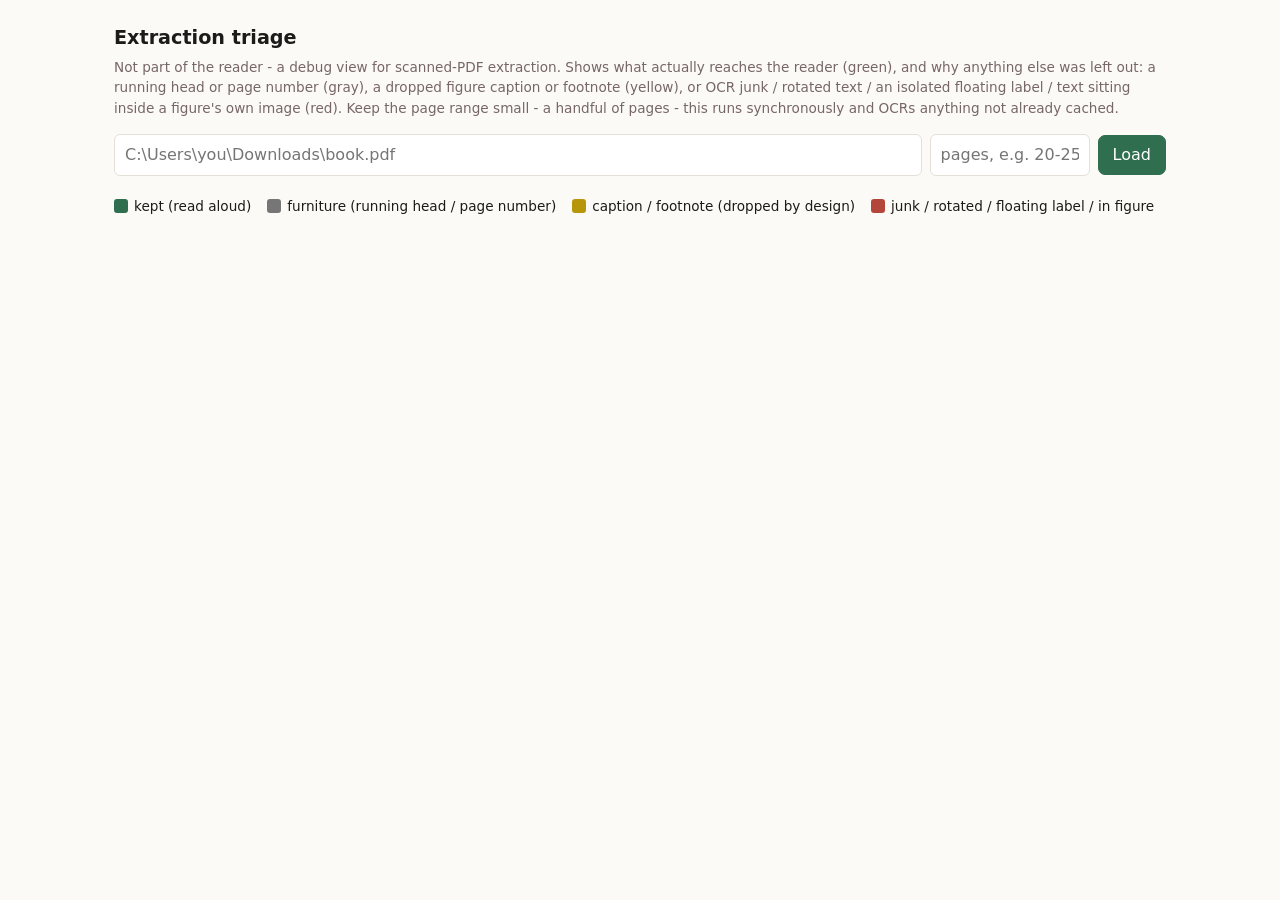
<file: web/triage.html>
<!doctype html>
<html lang="en">
<head>
<meta charset="utf-8">
<meta name="viewport" content="width=device-width, initial-scale=1">
<title>Talkify - extraction triage</title>
<link rel="stylesheet" href="/web/style.css">
<style>
  body { padding: 24px; max-width: 1100px; margin: 0 auto; }
  h1 { font-size: 1.2rem; margin: 0 0 4px; }
  .hint { color: var(--dim, #766); font-size: 0.85rem; margin: 0 0 16px; }
  form { display: flex; gap: 8px; flex-wrap: wrap; align-items: center; margin-bottom: 8px; }
  #pathInput { flex: 1 1 420px; }
  #pagesInput { width: 160px; }
  input[type=text] {
    padding: 8px 10px; border: 1px solid var(--line, #ccc); border-radius: 6px;
    background: var(--panel, #fff); color: var(--ink); font: inherit;
  }
  .legend { display: flex; gap: 16px; margin: 12px 0 20px; font-size: 0.85rem; flex-wrap: wrap; }
  .legend span { display: inline-flex; align-items: center; gap: 6px; }
  .swatch { width: 14px; height: 14px; border-radius: 3px; display: inline-block; }
  .err { color: #b3453a; font-size: 0.9rem; }
  .page-block { margin-bottom: 32px; }
  .page-block h3 { font-size: 0.85rem; font-weight: 600; color: var(--dim, #766); margin: 0 0 6px; }
  .page-wrap { position: relative; display: inline-block; border: 1px solid var(--line, #ddd); }
  .page-wrap img { display: block; max-width: 100%; height: auto; }
  .box {
    position: absolute; border: 1.5px solid; box-sizing: border-box; cursor: help;
  }
  .box.body { border-color: #2f6f4f; background: rgba(47,111,79,0.12); }
  .box.furniture { border-color: #767676; background: rgba(118,118,118,0.18); }
  .box.caption, .box.footnote { border-color: #b8960c; background: rgba(184,150,12,0.18); }
  .box.junk, .box.rotated, .box.floating_label, .box.in_figure { border-color: #b3453a; background: rgba(179,69,58,0.18); }
  .box:hover { z-index: 5; background: rgba(0,0,0,0.35); border-width: 2px; }
  #tooltip {
    position: fixed; max-width: 360px; padding: 8px 10px; border-radius: 6px;
    background: #1c1b19; color: #f2efe9; font-size: 0.8rem; line-height: 1.4;
    pointer-events: none; z-index: 20; box-shadow: 0 4px 14px rgba(0,0,0,0.3);
  }
  #tooltip[hidden] { display: none; }
  #tooltip b { text-transform: uppercase; letter-spacing: 0.04em; font-size: 0.7rem; }
</style>
</head>
<body data-theme="default">

<h1>Extraction triage</h1>
<p class="hint">Not part of the reader - a debug view for scanned-PDF extraction. Shows
  what actually reaches the reader (green), and why anything else was left out: a
  running head or page number (gray), a dropped figure caption or footnote (yellow),
  or OCR junk / rotated text / an isolated floating label / text sitting inside a
  figure's own image (red). Keep the page range small -
  a handful of pages - this runs synchronously and OCRs anything not already cached.</p>

<form id="form">
  <input id="pathInput" type="text" spellcheck="false"
         placeholder="C:\Users\you\Downloads\book.pdf">
  <input id="pagesInput" type="text" spellcheck="false"
         placeholder="pages, e.g. 20-25 (blank = page 1 only)">
  <button type="submit" class="primary">Load</button>
</form>
<p class="err" id="err" hidden></p>

<div class="legend">
  <span><i class="swatch" style="background:#2f6f4f"></i> kept (read aloud)</span>
  <span><i class="swatch" style="background:#767676"></i> furniture (running head / page number)</span>
  <span><i class="swatch" style="background:#b8960c"></i> caption / footnote (dropped by design)</span>
  <span><i class="swatch" style="background:#b3453a"></i> junk / rotated / floating label / in figure</span>
</div>

<div id="results"></div>
<div id="tooltip" hidden></div>

<script>
const $ = (id) => document.getElementById(id);
const tooltip = $("tooltip");

function showTip(e, box) {
  tooltip.innerHTML = `<b>${box.category}</b><br>${box.text.replace(/</g, "&lt;")}`;
  tooltip.hidden = false;
  moveTip(e);
}
function moveTip(e) {
  tooltip.style.left = Math.min(e.clientX + 14, window.innerWidth - 380) + "px";
  tooltip.style.top = Math.min(e.clientY + 14, window.innerHeight - 80) + "px";
}
function hideTip() { tooltip.hidden = true; }

function renderPage(p) {
  const wrap = document.createElement("div");
  wrap.className = "page-block";
  const h = document.createElement("h3");
  h.textContent = `PDF page ${p.page + 1} (0-based index ${p.page})`;
  wrap.appendChild(h);

  const imgWrap = document.createElement("div");
  imgWrap.className = "page-wrap";
  imgWrap.style.width = p.width + "px";
  imgWrap.style.height = p.height + "px";
  const img = document.createElement("img");
  img.src = `data:image/png;base64,${p.image_b64}`;
  img.width = p.width;
  img.height = p.height;
  imgWrap.appendChild(img);

  for (const box of p.lines) {
    const el = document.createElement("div");
    el.className = `box ${box.category}`;
    el.style.left = box.x0 + "px";
    el.style.top = box.y0 + "px";
    el.style.width = Math.max(box.x1 - box.x0, 2) + "px";
    el.style.height = Math.max(box.y1 - box.y0, 2) + "px";
    el.addEventListener("mouseenter", (e) => showTip(e, box));
    el.addEventListener("mousemove", moveTip);
    el.addEventListener("mouseleave", hideTip);
    imgWrap.appendChild(el);
  }
  wrap.appendChild(imgWrap);
  return wrap;
}

$("form").addEventListener("submit", async (e) => {
  e.preventDefault();
  const path = $("pathInput").value.trim();
  const pages = $("pagesInput").value.trim();
  const err = $("err");
  const results = $("results");
  err.hidden = true;
  results.textContent = "";
  if (!path) return;

  const params = new URLSearchParams({ path });
  if (pages) params.set("pages", pages);

  let r, j;
  try {
    r = await fetch(`/api/diagnose?${params}`);
    j = await r.json();
  } catch {
    err.textContent = "lost the connection while reading that file";
    err.hidden = false;
    return;
  }
  if (!r.ok) {
    err.textContent = j.error || "could not diagnose that file";
    err.hidden = false;
    return;
  }
  for (const p of j.pages) results.appendChild(renderPage(p));
});
</script>
</body>
</html>
</file>
<file: web/style.css>
:root {
  --bg: #fbfaf7;
  --panel: #ffffff;
  --ink: #1c1b19;
  --muted: #6c6862;
  --line: #e4e0d8;
  --accent: #2f6f4f;
  --hl: #ffe9a8;
  --hl-line: #f3f1ea;
  color-scheme: light;
}
body[data-theme="dark"] {
  --bg: #16171a;
  --panel: #1e2024;
  --ink: #e8e6e1;
  --muted: #9a968f;
  --line: #2e3138;
  --accent: #7fc9a3;
  --hl: #4a4526;
  --hl-line: #23262b;
  color-scheme: dark;
}
body[data-theme="paper"] {
  --bg: #f2e8d5;
  --panel: #f7efdd;
  --ink: #3b2f1e;
  --muted: #8a7a5c;
  --line: #e0d3b0;
  --accent: #7a5230;
  --hl: #e8c97a;
  --hl-line: #ece0c4;
  color-scheme: light;
}

[hidden] { display: none !important; }

* { box-sizing: border-box; }
html, body { height: 100%; }
body {
  margin: 0;
  background: var(--bg);
  color: var(--ink);
  font: 16px/1.5 system-ui, -apple-system, "Segoe UI", sans-serif;
  display: flex;
  flex-direction: column;
}

button {
  font: inherit; padding: 7px 14px; border-radius: 7px; cursor: pointer;
  border: 1px solid var(--line); background: transparent; color: var(--ink);
}
button:disabled { opacity: .45; cursor: default; }
button.primary { background: var(--accent); border-color: var(--accent); color: #fff; }
a.primary {
  font: inherit; padding: 7px 14px; border-radius: 7px; cursor: pointer;
  border: 1px solid var(--accent); background: var(--accent); color: #fff;
  text-decoration: none; display: inline-flex; align-items: center;
}
button.ghost:hover:not(:disabled) { background: var(--hl-line); }
.grow { flex: 1; }
.hint { font-size: 12px; color: var(--muted); }

/* ------------------------------------------------------------- topbar */
.topbar {
  display: flex; align-items: center; gap: 18px;
  padding: 10px 18px;
  background: var(--panel);
  border-bottom: 1px solid var(--line);
  flex: 0 0 auto;
}
.brand { font-weight: 650; letter-spacing: .2px; }
.views { display: flex; gap: 4px; background: var(--hl-line); padding: 3px; border-radius: 9px; }
.viewBtn { border: none; background: transparent; padding: 6px 14px; border-radius: 7px; font-size: 14px; color: var(--muted); }
.viewBtn:hover { color: var(--ink); }
.viewBtn.active { background: var(--panel); color: var(--ink); font-weight: 600;
                   box-shadow: 0 1px 3px rgba(0,0,0,.12); }

/* -------------------------------------------------------------- views */
.views-wrap { flex: 1 1 auto; min-height: 0; display: flex; }
/* overflow-x: hidden is deliberate, not decorative - overflow-y: auto alone
   computes overflow-x to auto too (CSS spec), so any child that overflows
   horizontally (even briefly, e.g. a mispositioned absolute element) pops a
   scrollbar that shifts this centered column sideways. Belt-and-suspenders
   against that whole class of bug - a reading pane never needs to scroll
   sideways anyway. */
.view { flex: 1 1 auto; min-height: 0; display: none; flex-direction: column; overflow-y: auto; overflow-x: hidden; }
body[data-view="library"] #view-library,
body[data-view="reader"] #view-reader,
body[data-view="voices"] #view-voices { display: flex; }

/* -------------------------------------------------------------- library */
#view-library { padding: 26px 26px 40px; gap: 24px; }
.lib-shelf h2, #view-voices h2 { margin: 0 0 14px; font-size: 16px; color: var(--muted); font-weight: 650; }
.shelf-cards { display: flex; gap: 14px; flex-wrap: wrap; }
.lib-card {
  width: 220px; padding: 16px; border-radius: 12px; background: var(--panel);
  border: 1px solid var(--line); cursor: pointer; display: flex; flex-direction: column; gap: 8px;
}
.lib-card:hover { border-color: var(--accent); }
.lib-card .card-title { font-weight: 650; font-size: 14px; overflow: hidden; text-overflow: ellipsis;
                          white-space: nowrap; }
.lib-card .card-meta { font-size: 12px; color: var(--muted); }
.card-bar { height: 5px; border-radius: 3px; background: var(--hl-line); overflow: hidden; }
.card-bar > span { display: block; height: 100%; background: var(--accent); }

.lib-toolbar { display: flex; }
#libSearch {
  width: 100%; max-width: 420px; font: 14px/1.4 inherit; padding: 9px 12px;
  border: 1px solid var(--line); border-radius: 8px; background: var(--panel); color: var(--ink);
}

.lib-full { list-style: none; margin: 0; padding: 0; display: flex; flex-direction: column; gap: 2px; }
.lib-row {
  display: flex; align-items: center; gap: 12px; padding: 10px 8px; border-radius: 8px; cursor: pointer;
}
.lib-row:hover { background: var(--hl-line); }
.lib-row .row-title { flex: 0 1 auto; min-width: 0; overflow: hidden; text-overflow: ellipsis;
                        white-space: nowrap; font-size: 14px; max-width: 32vw; }
.lib-row .row-title:hover { text-decoration: underline; text-decoration-style: dotted; }
.lib-row .row-bar { flex: 1 1 auto; height: 4px; border-radius: 3px; background: var(--hl-line); overflow: hidden; }
.lib-row .row-bar > span { display: block; height: 100%; background: var(--accent); }
.lib-row .row-pos { flex: 0 0 auto; font-size: 12px; color: var(--muted); font-variant-numeric: tabular-nums; }
.lib-row .row-pct { flex: 0 0 auto; width: 38px; text-align: right; font-size: 12px; color: var(--ink);
                     font-weight: 600; font-variant-numeric: tabular-nums; }
.lib-row .row-warm { flex: 0 0 auto; min-width: 65px; text-align: right; font-size: 11px; color: var(--muted);
                      opacity: 0.85; font-variant-numeric: tabular-nums; }
.lib-row .row-actions { flex: 0 0 auto; display: flex; gap: 4px; opacity: 0; transition: opacity .15s; }
.lib-row .row-actions button { padding: 3px 8px; font-size: 12px; }
/* Faded until the row is pointed at - but opacity alone still leaves these
   clickable, so anything a reader could reach without a mouse has to bring
   itself back: keyboard focus, and a finished export's download button,
   which is the one action here that is worth seeing before you go looking. */
.lib-row:hover .row-actions { opacity: 1; }
.lib-row .row-actions:focus-within { opacity: 1; }
.lib-row .row-actions:has(.btn-green-download) { opacity: 1; }
.btn-green-download {
  padding: 3px 8px; font-size: 12px; font-weight: 600; border-radius: 6px;
  border: 1px solid #16a34a; background: #16a34a; color: #fff;
  text-decoration: none; display: inline-flex; align-items: center; cursor: pointer;
}
.btn-green-download:hover { background: #15803d; border-color: #15803d; }
.lib-card .btn-green-download { align-self: flex-start; margin-top: 4px; }
.lib-rename {
  flex: 0 1 auto; min-width: 120px; font: inherit; font-size: 14px; padding: 2px 5px;
  border: 1px solid var(--accent); border-radius: 5px; background: var(--panel); color: var(--ink);
}
.lib-row.hidden-by-search { display: none; }

/* --------------------------------------------------------------- reader */
#view-reader { position: relative; }
.reader-toolbar {
  display: flex; align-items: center; gap: 10px; padding: 10px 18px;
  background: var(--panel); border-bottom: 1px solid var(--line); flex: 0 0 auto;
}
.title { color: var(--muted); font-size: 14px; overflow: hidden;
         text-overflow: ellipsis; white-space: nowrap; max-width: 40vw; }
.reader-split-wrap {
  flex: 1 1 auto;
  min-height: 0;
  display: flex;
  overflow: hidden;
  position: relative;
}

.reader-split-wrap.is-split .pdf-pane {
  display: flex;
  flex-direction: column;
  width: 50%;
  border-right: 1px solid var(--line);
  background: var(--panel);
  min-width: 320px;
}

.reader-split-wrap.is-split .reader {
  width: 50%;
  max-width: none;
  padding: 32px 28px 45vh;
}

.pdf-pane { display: none; }

.pdf-toolbar {
  display: flex;
  align-items: center;
  gap: 8px;
  padding: 8px 14px;
  background: var(--panel);
  border-bottom: 1px solid var(--line);
}

.pdf-toolbar button {
  padding: 4px 8px;
  font-size: 13px;
}

.pdf-viewport {
  flex: 1 1 auto;
  min-height: 0;
  overflow: auto;
  padding: 16px;
  display: flex;
  justify-content: center;
  align-items: flex-start;
  background: rgba(0, 0, 0, 0.04);
}

body[data-theme="dark"] .pdf-viewport {
  background: rgba(0, 0, 0, 0.25);
}

.pdf-page-img {
  max-width: 100%;
  height: auto;
  box-shadow: 0 4px 16px rgba(0, 0, 0, 0.18);
  border-radius: 4px;
  background: #ffffff;
  transition: opacity 0.15s ease;
  display: block;
}
.pdf-page-img:not([src]), .pdf-page-img[src=""] {
  display: none;
}

@media (max-width: 850px) {
  .reader-split-wrap.is-split {
    flex-direction: column;
  }
  .reader-split-wrap.is-split .pdf-pane {
    width: 100%;
    height: 45vh;
    border-right: none;
    border-bottom: 1px solid var(--line);
  }
  .reader-split-wrap.is-split .reader {
    width: 100%;
  }
  /* Too narrow for a third column - the panel becomes the bottom half
     instead, still beside the text rather than over it. */
  .reader-split-wrap.is-explaining {
    flex-direction: column;
  }
  .reader-split-wrap.is-explaining .explain-panel {
    flex: 0 0 50%; max-width: none; width: 100%;
    border-left: none; border-top: 1px solid var(--line);
  }
}

.reader { flex: 1 1 auto; overflow-y: auto; overflow-x: hidden; padding: 42px 24px 45vh; position: relative; }
.reader > * {
  max-width: 34em; margin: 0 auto 1.15em;
  font-family: Georgia, "Iowan Old Style", "Times New Roman", serif;
  font-size: 19px; line-height: 1.72;
}
.empty { color: var(--muted); font-style: italic; }

.blk { padding: 6px 10px; border-radius: 8px; transition: background .25s; }
.blk.here { background: var(--hl-line); }

.blk.practice-heading { margin-top: 28px; }
.blk.practice-heading::before {
  content: "Practice problems"; display: block; font-family: system-ui, sans-serif;
  font-size: 11px; font-weight: 650; letter-spacing: .04em; text-transform: uppercase;
  color: var(--accent); margin-bottom: 6px;
}
.blk.practice-item { border-left: 3px solid var(--accent); padding-left: 12px; }

/* Attempt-it card under a problem the book printed. Sans-serif on purpose -
   it is app furniture sitting in the middle of the book's own text, and
   should read as clearly not part of it. */
.practice-card {
  font-family: system-ui, -apple-system, "Segoe UI", sans-serif; font-size: 13px;
  margin: -4px auto 1.15em; padding: 10px 12px; border-radius: 8px;
  border: 1px solid var(--line); background: var(--hl-line);
}
.practice-row { display: flex; gap: 6px; align-items: center; flex-wrap: wrap; }
.practice-input {
  flex: 1 1 160px; min-width: 0; font: 13px/1.4 system-ui, sans-serif;
  padding: 6px 9px; border: 1px solid var(--line); border-radius: 7px;
  background: var(--panel); color: var(--ink);
}
.practice-card button { font-size: 12px; padding: 5px 10px; }
.practice-verdict { margin: 8px 0 0; font-size: 13px; color: var(--muted); }
.practice-verdict.is-right { color: var(--accent); font-weight: 600; }
.practice-answer { margin: 8px 0 0; font-size: 13px; }
.practice-answer strong { color: var(--accent); }
/* Said out loud rather than implied by an empty box: the book gives no
   answer for this one, and the reader should not be left wondering whether
   the app lost it (see practice.py). */
.practice-banner { margin: 0; color: var(--muted); font-style: italic; }

.w { border-radius: 4px; padding: 1px 0; cursor: pointer; }
.w:hover { text-decoration: underline; text-decoration-color: var(--muted); }
.w.on { background: var(--hl); box-shadow: 0 0 0 3px var(--hl); }
.w.done { color: var(--muted); }
.w.hit { box-shadow: 0 0 0 2px var(--accent); border-radius: 3px; }

/* fixed, not absolute - these track a block/selection's live viewport
   position directly (see positionHoverBtn() in app.js), not a position
   relative to some container's scrolled content. */
.explain-hover-btn {
  position: fixed; z-index: 6; font-size: 12px; padding: 4px 10px;
  background: var(--panel); box-shadow: 0 2px 8px rgba(0,0,0,.15);
}
.explain-selection-toolbar { position: fixed; z-index: 9; padding: 3px; }
.explain-selection-toolbar .pop-item { white-space: nowrap; }

/* A column in the split wrap, not a drawer over the text: the reader is
   usually looking back and forth between the passage and the answer, so the
   passage must not be the thing underneath. */
.explain-panel {
  flex: 0 0 360px; min-width: 260px; max-width: 46vw;
  background: var(--panel); border-left: 1px solid var(--line);
  display: flex; flex-direction: column; overflow: hidden;
}
/* Three panes only fit if the other two stop insisting on half the width
   each (see .is-split above); is-explaining is set by app.js. */
.reader-split-wrap.is-split.is-explaining .pdf-pane,
.reader-split-wrap.is-split.is-explaining .reader {
  width: auto; flex: 1 1 0; min-width: 240px;
}
.explain-head { display: flex; align-items: center; gap: 8px; padding: 12px 14px;
                 border-bottom: 1px solid var(--line); font-size: 14px; }
/* Which model is answering, and - the part that matters - whether the
   passage left this machine to get there. */
.ai-badge {
  font-size: 11px; font-weight: 600; letter-spacing: .02em; padding: 2px 8px;
  border-radius: 999px; background: var(--hl-line); color: var(--muted);
  border: 1px solid var(--line); white-space: nowrap;
}
.ai-badge.is-cloud { color: var(--accent); border-color: var(--accent); }
.explain-passage {
  margin: 12px 14px; padding: 8px 12px; border-left: 3px solid var(--accent);
  font-size: 13px; color: var(--muted); max-height: 120px; overflow-y: auto;
}
.explain-body { flex: 1 1 auto; overflow-y: auto; padding: 0 14px; font-size: 14px; line-height: 1.55; }
.explain-ask { display: flex; gap: 6px; padding: 12px 14px; border-top: 1px solid var(--line); }
.explain-ask input {
  flex: 1; font: 13px/1.4 inherit; padding: 7px 9px; border: 1px solid var(--line);
  border-radius: 7px; background: var(--bg); color: var(--ink);
}

.night-overlay {
  position: absolute; inset: 0; background: #ffdd66; opacity: .16;
  mix-blend-mode: multiply; pointer-events: none; display: none;
}
body[data-night="on"] .night-overlay { display: block; }

/* floating in-document search */
.reader-search {
  position: absolute; top: 58px; right: 24px; z-index: 8;
  display: flex; align-items: center; gap: 6px;
  background: var(--panel); border: 1px solid var(--line); border-radius: 9px;
  padding: 7px 8px; box-shadow: 0 8px 24px rgba(0,0,0,.18);
}
.reader-search input {
  font: 14px/1.4 inherit; padding: 5px 8px; border: 1px solid var(--line); border-radius: 6px;
  background: var(--bg); color: var(--ink); width: 220px;
}
.reader-search button { padding: 4px 9px; }

/* popovers used by sleep/theme/voice/speed */
.sleep-wrap, .theme-wrap, .voice-wrap, .speed-wrap, .chapters-wrap { position: relative; }
.pop {
  position: absolute; z-index: 20; min-width: 168px;
  background: var(--panel); border: 1px solid var(--line); border-radius: 10px;
  box-shadow: 0 8px 24px rgba(0,0,0,.18); padding: 5px; display: flex; flex-direction: column; gap: 2px;
}
.sleep-wrap .pop, .theme-wrap .pop { top: calc(100% + 8px); right: 0; }
.chapters-wrap .pop { top: calc(100% + 8px); left: 0; max-height: 320px; overflow-y: auto; }
.voice-wrap .pop, .speed-wrap .pop { bottom: calc(100% + 8px); left: 0; max-height: 260px; overflow-y: auto; }
.pop-item {
  border: none; background: transparent; text-align: left; padding: 8px 10px; border-radius: 6px; font-size: 13px;
}
.pop-item:hover { background: var(--hl-line); }
.pop-item.active { font-weight: 650; color: var(--accent); }

/* --------------------------------------------------------------- voices */
#view-voices { padding: 26px 26px 40px; }
.voice-toolbar {
  display: flex; flex-wrap: wrap; align-items: center; gap: 10px; margin: 12px 0 16px;
}
#voiceSearch {
  padding: 7px 10px; border-radius: 8px; border: 1px solid var(--line);
  background: var(--panel); color: var(--ink); font-size: 13px; min-width: 200px;
}
.voice-chips { display: flex; flex-wrap: wrap; gap: 6px; }
.chip {
  padding: 5px 12px; border-radius: 999px; font-size: 12px;
  border: 1px solid var(--line); background: transparent; color: var(--muted);
}
.chip.active { border-color: var(--accent); color: var(--accent); font-weight: 650; }

/* auto-fill rather than a fixed count: five kokoro voices on a laptop and ten
   on a wide monitor should both fill the row without a media query. */
.voice-grid { display: grid; grid-template-columns: repeat(auto-fill, minmax(210px, 1fr)); gap: 12px; }
.voice-card {
  padding: 14px; border-radius: 12px; background: var(--panel);
  border: 1px solid var(--line); display: flex; flex-direction: column; gap: 8px;
}
.voice-card[hidden] { display: none; }
.voice-card .v-label { font-weight: 650; font-size: 15px; }
.voice-card .v-badges { display: flex; flex-wrap: wrap; gap: 5px; }
.voice-card .v-badge {
  font-size: 10px; letter-spacing: .04em; text-transform: uppercase;
  padding: 2px 7px; border-radius: 999px; border: 1px solid var(--line); color: var(--muted);
}
.voice-card .v-badge-engine { opacity: .75; }
/* Keeps the row's height whether or not a card carries a badge, so cards do
   not jump as the active/default voice moves between them. */
.voice-card .v-tags { display: flex; flex-wrap: wrap; gap: 8px; min-height: 15px; }
.voice-card .v-tag { font-size: 11px; color: var(--accent); font-weight: 650; }
.voice-card .v-tag-active { color: var(--ink); }
.voice-card .v-actions { display: flex; flex-wrap: wrap; gap: 6px; }
.voice-card .v-actions button { flex: 1 1 auto; padding: 6px 8px; font-size: 12px; }
.voice-card .v-actions button[disabled] { opacity: .5; }
.voice-card.is-default { border-color: var(--accent); }
.voice-card.is-active { box-shadow: inset 0 0 0 2px var(--accent); }
.voice-card.is-previewing .v-play { color: var(--accent); font-weight: 650; }

/* ---------------------------------------------------------------- player */
.player {
  display: flex; align-items: center; gap: 16px;
  padding: 10px 18px; min-height: 64px;
  background: var(--panel); border-top: 1px solid var(--line); flex: 0 0 auto;
}
.player-info { min-width: 0; flex: 0 1 240px; }
.player-title { font-size: 13px; font-weight: 600; overflow: hidden; text-overflow: ellipsis; white-space: nowrap; }
.player-sub { font-size: 12px; color: var(--muted); font-variant-numeric: tabular-nums; }
.player-controls { display: flex; align-items: center; gap: 8px; }
.player-extra { display: flex; align-items: center; gap: 8px; margin-left: auto; }
#voiceBtn, #speedBtn { font-size: 13px; min-width: 64px; }

/* ---------------------------------------------------------------- dialog */
dialog { border: 1px solid var(--line); border-radius: 12px; padding: 0;
         background: var(--panel); color: var(--ink); max-width: 560px; width: 92vw; }
dialog::backdrop { background: rgba(0,0,0,.42); }
.dlg { padding: 22px 24px 18px; }
.dlg h2 { margin: 0 0 16px; font-size: 18px; }
.dlg label { display: block; font-size: 13px; color: var(--muted); margin-bottom: 6px; }
.dlg input[type=text], .dlg textarea {
  width: 100%; font: 14px/1.45 ui-monospace, Consolas, monospace;
  padding: 9px 11px; border: 1px solid var(--line); border-radius: 7px;
  background: var(--bg); color: var(--ink); resize: vertical;
}
#pasteTitle { margin-bottom: 8px; }
.or { display: flex; align-items: center; gap: 10px; color: var(--muted);
      font-size: 12px; margin: 18px 0; }
.or::before, .or::after { content: ""; height: 1px; background: var(--line); flex: 1; }
.export-voice-wrap { margin: 14px 0 0; }
.export-voice-wrap label { display: block; font-size: 13px; color: var(--muted);
                           margin-bottom: 6px; }
#exportVoiceSelect {
  width: 100%; font: 14px/1.45 inherit; font-family: inherit;
  padding: 9px 11px; border: 1px solid var(--line); border-radius: 7px;
  background: var(--bg); color: var(--ink);
}
.export-voice-wrap .hint { margin: 6px 0 0; }
.export-mode { display: flex; flex-direction: column; gap: 6px; margin: 14px 0; font-size: 13px; }
.export-mode label { display: flex; align-items: center; gap: 8px; cursor: pointer; }
/* Voice + mode, once the job has started and they can no longer be changed.
   Replaces the picker rather than disabling it - a greyed-out dropdown still
   reads as something you might be able to use. */
.export-active-voice { margin: 14px 0 0; font-size: 13px; color: var(--muted); }
.export-active-voice strong { color: var(--ink); font-weight: 650; }

/* An export running behind the reader. Subtle on purpose: it is a background
   job, not something demanding attention. */
.exporting { color: var(--accent); border-color: var(--accent);
             animation: export-pulse 1.6s ease-in-out infinite; }
@keyframes export-pulse { 0%, 100% { opacity: 1; } 50% { opacity: .55; } }
@media (prefers-reduced-motion: reduce) { .exporting { animation: none; } }
.lib-card .card-exporting { align-self: flex-start; padding: 2px 8px; font-size: 11px; }
.lib-row .row-actions button.exporting { opacity: 1; }
/* Row actions only appear on hover; an export in flight has to stay visible. */
.lib-row:has(.exporting) .row-actions { opacity: 1; }

.export-files { list-style: none; margin: 10px 0 0; padding: 0; max-height: 220px;
                overflow-y: auto; font-size: 13px; }
.export-files li { display: flex; align-items: center; justify-content: space-between;
                   gap: 10px; padding: 6px 0; border-bottom: 1px solid var(--line); }
.export-files li:last-child { border-bottom: none; }
.export-files .chap-title { overflow: hidden; text-overflow: ellipsis; white-space: nowrap; }
.err { color: #c0392b; font-size: 13px; margin: 12px 0 0; white-space: pre-wrap; }
body[data-theme="dark"] .err { color: #ff8a7a; }
menu { display: flex; justify-content: flex-end; gap: 10px;
       margin: 20px 0 0; padding: 0; }

/* ---------------------------------------------------------------- figures */
/* The figure preview dock. Fixed above the player bar and out of the text's
   way entirely: it is `position: fixed`, so revealing it shifts no line of the
   paragraph being read, and it never takes focus. It does not exist in the DOM
   at all until a figure reference is actually reached (see ensureFigureDock in
   app.js), so a document with no figures has nothing to hide. */
.figure-dock {
  position: fixed; right: 18px; bottom: 84px; z-index: 8;
  width: min(320px, 42vw); max-height: 46vh;
  display: none; flex-direction: column;
  background: var(--panel); border: 1px solid var(--line); border-radius: 10px;
  box-shadow: 0 8px 28px rgba(0, 0, 0, 0.18);
  overflow: hidden;
}
.figure-dock.is-open { display: flex; animation: figure-dock-in 160ms ease-out; }
@keyframes figure-dock-in {
  from { opacity: 0; transform: translateY(8px); }
  to   { opacity: 1; transform: none; }
}
@media (prefers-reduced-motion: reduce) {
  .figure-dock.is-open { animation: none; }
}
.figure-dock-bar {
  display: flex; align-items: center; gap: 8px;
  padding: 6px 8px 6px 12px; border-bottom: 1px solid var(--line);
}
.figure-dock-label { font-size: 12px; font-weight: 650; color: var(--muted); }
.figure-dock-close { margin-left: auto; font-size: 16px; line-height: 1; padding: 2px 8px; }
.figure-dock-img {
  display: block; width: 100%; max-height: 30vh;
  object-fit: contain; background: var(--bg); cursor: zoom-in;
}
.figure-dock-caption {
  font-size: 12px; color: var(--muted); line-height: 1.35;
  padding: 8px 12px 10px; max-height: 8.5em; overflow: auto;
}

/* Scanning progress, on its own line under the player status.

   Deliberately quiet: a book being read off a scanner is still a book you can
   listen to, and this is provenance, not an alert. It disappears entirely
   when the scan finishes, and on a scan that ended short it stays as a plain
   count rather than becoming an error. */
.ingest-note {
  margin-top: 2px;
  font-size: 11px;
  color: var(--muted, #8a8a8a);
  display: flex;
  align-items: center;
  gap: 6px;
}
.ingest-note::before {
  content: "";
  width: 6px;
  height: 6px;
  border-radius: 50%;
  background: currentColor;
  opacity: 0.55;
  animation: ingest-pulse 1.6s ease-in-out infinite;
}
.ingest-note.ingest-settled::before { animation: none; opacity: 0.3; }
@keyframes ingest-pulse {
  0%, 100% { opacity: 0.2; }
  50% { opacity: 0.75; }
}
@media (prefers-reduced-motion: reduce) {
  .ingest-note::before { animation: none; opacity: 0.5; }
}

/* Bimodal Focus Mode: gently dims inactive text blocks so the eye stays with the spoken word */
body.focus-mode .blk:not(.here) {
  opacity: 0.38;
  filter: blur(0.2px);
  transition: opacity 0.25s ease, filter 0.25s ease;
}
body.focus-mode .blk.here {
  opacity: 1;
  filter: none;
}
button#focusBtn.active {
  background: var(--line);
  color: var(--accent);
  font-weight: 600;
}

/* Responsive mobile ergonomics & container query */
.reader-split-wrap {
  container-type: inline-size;
}
@media (max-width: 600px) {
  .player-controls button {
    min-width: 44px;
    min-height: 44px;
  }
}
</file>
